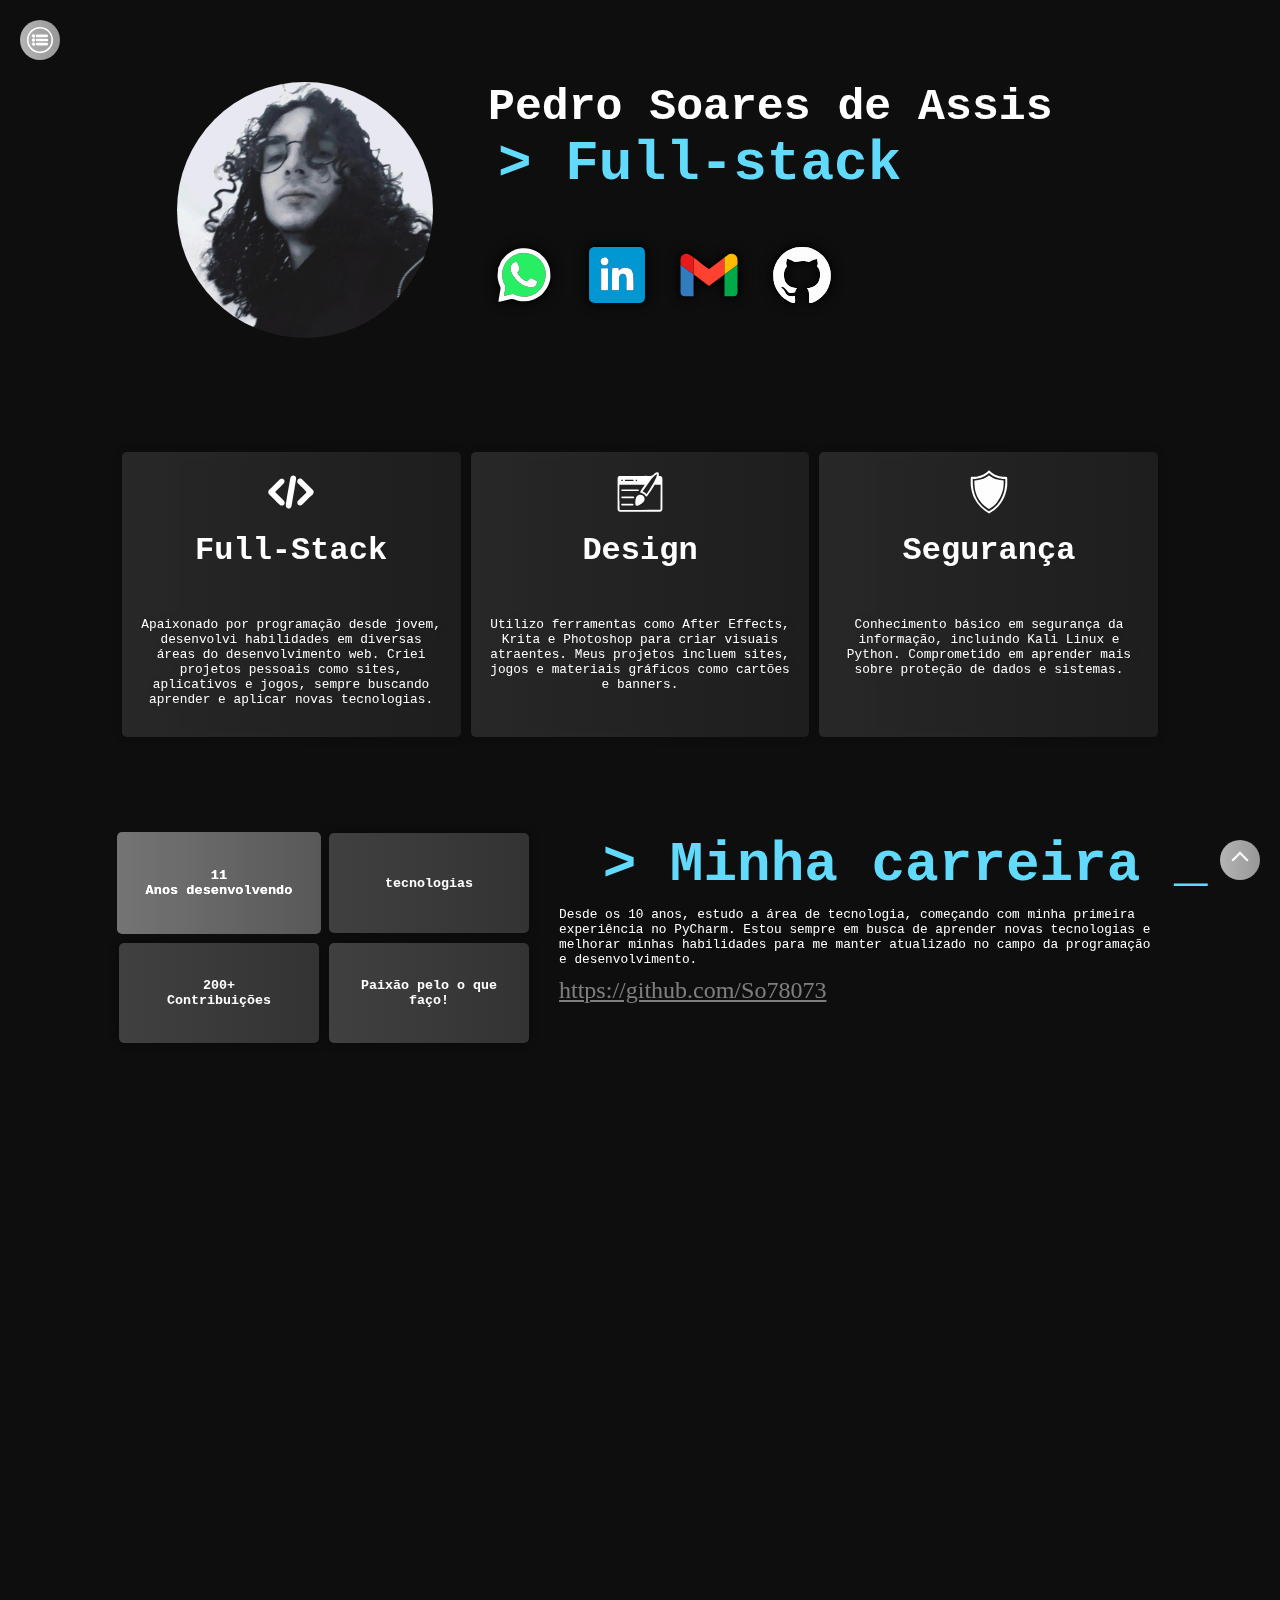
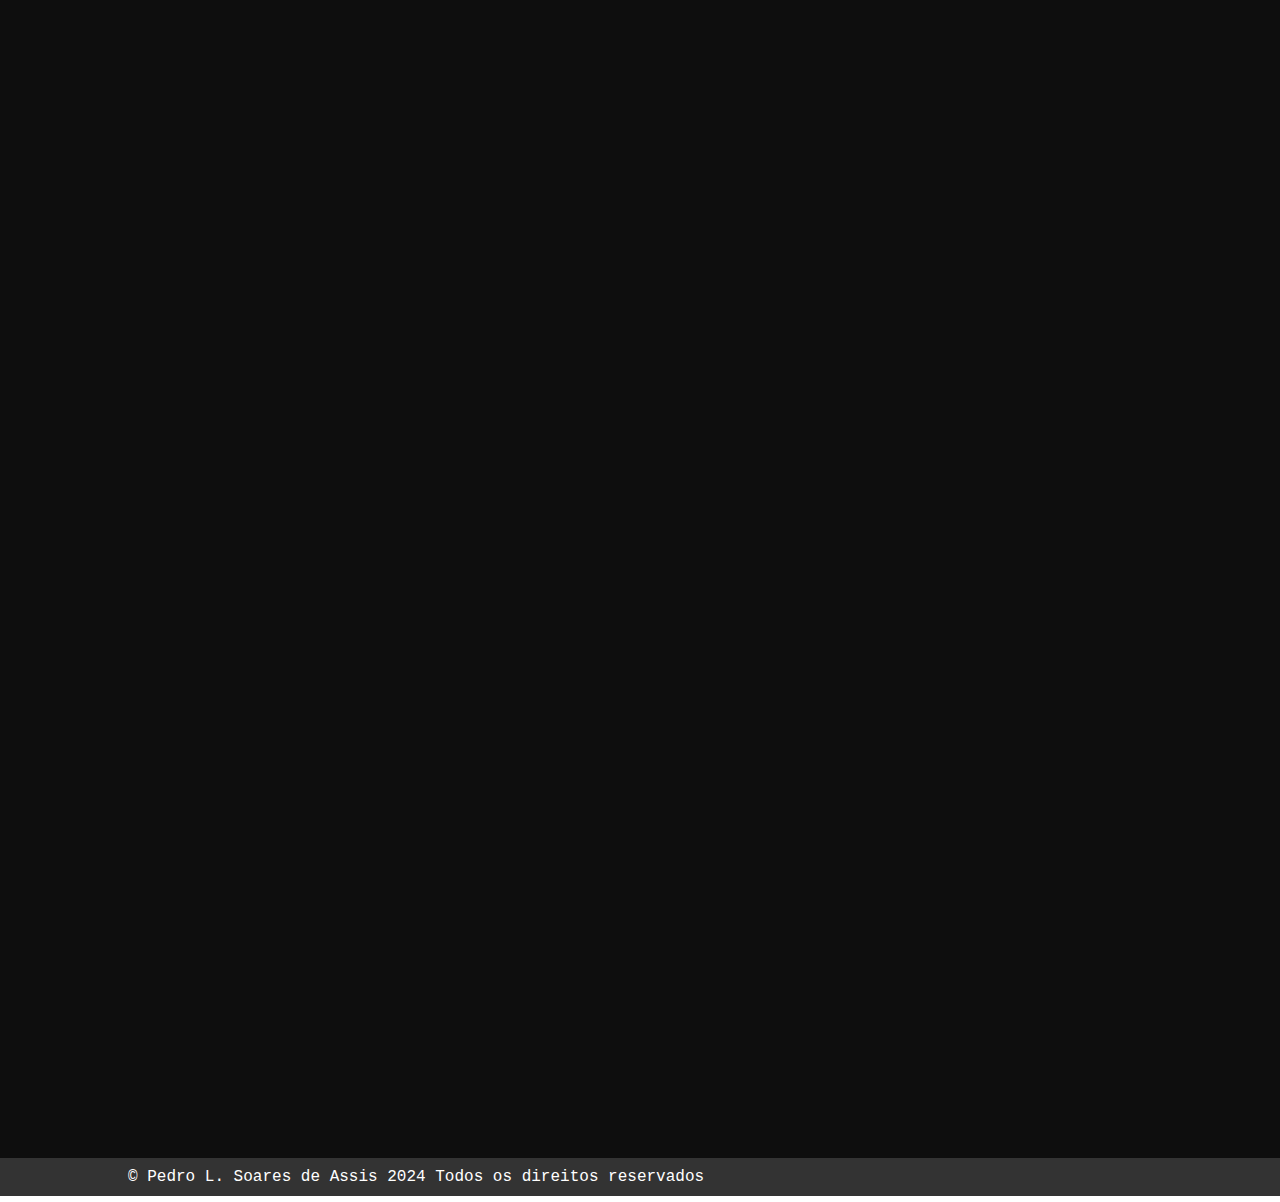
<file: index.html>
<!DOCTYPE html>
<html lang="pt-BR">

<head>
    <meta charset="UTF-8">
    <meta name="viewport" content="width=device-width, initial-scale=1.0">
    <title>Portfólio</title>

    <link rel="stylesheet" href="https://so78073.github.io/portfolio/styles/styles.css">
    <link rel="stylesheet" href="https://so78073.github.io/portfolio/styles/animations.css">
    <link rel="stylesheet" href="https://so78073.github.io/portfolio/styles/reponsive.css">
    <link rel="icon" href="https://raw.githubusercontent.com/So78073/ShizuDevWorks/7996d0c05acd89624d1ce29b5141e325b419d2fb/public/assets/ShizuDevWorksLogo.svg" type="image/x-icon">


    <meta name="viewport" content="width=device-width, initial-scale=1.0, maximum-scale=1.0, user-scalable=no">
</head>

<body>


    <section class="hidden" id="aboltmeRef">
        <div class="apresentation">
            <img src="https://so78073.github.io/portfolio/assets/myPhoto.png" class="myPhoto scaleEffects">

            <div>
                <h1><span class="nameFirst">Pedro Soares de Assis</span><br>
                <span class="destak" id="codeMode"></span></h1>


                <div class="Works">
                    <a href="https://wa.me/3491261878" class="btn whatsapp" target="_blank"><img src="https://so78073.github.io/portfolio/assets/social/whatsapp.svg" alt=""></a>
                    <a href="https://www.linkedin.com/in/pedro-soares-0171771b5/" class="btn linkedin" target="_blank"><img src="https://so78073.github.io/portfolio/assets/social/linkedin.svg" alt=""></a>
                    <a href="https://mail.google.com/mail/?view=cm&fs=1&to=srpedroyshisuk1@gmail.com&su=Assunto%20do%20E-mail&body=Corpo%20do%20e-mail" class="btn email" target="_blank"><img src="https://so78073.github.io/portfolio/assets/social/email.svg" alt="Ícone de e-mail"></a>
                    <a href="https://github.com/So78073" class="btn github" target="_blank"><img src="https://so78073.github.io/portfolio//assets/social/github.svg" alt=""></a>

                </div>
            </div>

        </div>
    </section>

    <section>
        <div class="hidden MySkills">
            <div class="SkillCard scaleEffects">
                <img src="https://so78073.github.io/portfolio/assets/icons/devIcon.svg" alt="">
                <h1>Full-Stack</h1>
                <p>Apaixonado por programação desde jovem, desenvolvi habilidades em diversas áreas do desenvolvimento web. Criei projetos pessoais como sites, aplicativos e jogos, sempre buscando aprender e aplicar novas tecnologias.</p>
            </div>
            <div class="SkillCard scaleEffects">
                <img src="https://so78073.github.io/portfolio/assets/icons/designIcon.svg" alt="">
                <h1>Design</h1>
                <p>Utilizo ferramentas como After Effects, Krita e Photoshop para criar visuais atraentes. Meus projetos incluem sites, jogos e materiais gráficos como cartões e banners.</p>
            </div>
            <div class="SkillCard scaleEffects">
                <img src="https://so78073.github.io/portfolio/assets/icons/SocIcon.svg" alt="">
                <h1>Segurança</h1>
                <p>Conhecimento básico em segurança da informação, incluindo Kali Linux e Python. Comprometido em aprender mais sobre proteção de dados e sistemas.</p>
            </div>

        </div>
    </section>

    <section class="hidden" id="carrerRef">

        <div class="carrer">

            <div class="boxCarrer1">
                
                <div class="separateCardCarrer">
                    <button class="cardcarrer scaleEffects selectedKill"  onclick="selectedSkill(0)">
                        <h1 class="prgf">11<br>Anos desenvolvendo</h1>
                    </button>
                    <button class="cardcarrer scaleEffects"  onclick="selectedSkill(1)">
                        <h1 class="prgf">200+<br>Contribuições</h1>
                    </button>
                </div>
                <div class="separateCardCarrer">
                    <button class="cardcarrer scaleEffects"  onclick="selectedSkill(2)">
                        <h1 class="prgf">tecnologias</h1>
                    </button>
                    <button class="cardcarrer scaleEffects"  onclick="selectedSkill(3)">
                        <h1 class="prgf">Paixão pelo o que faço!</h1>
                    </button>
                </div>
            </div>

            <div class="boxCarrer2">
                <h1> <span class="destak" id="titleSkills"> > Minha carreira _</span></h1>
                <p class="prgf" id="textSkills">Desde os 10 anos, estudo a área de tecnologia, começando com minha primeira experiência no PyCharm. Estou sempre em busca de aprender novas tecnologias e melhorar minhas habilidades para me manter atualizado no campo da programação e desenvolvimento.</p>
                <a href="https://github.com/So78073">https://github.com/So78073</a>
            </div>


        </div>
    </section>


    <section class="hidden" id="projectsRef">
        <div class="ProjectsDaddyDiv">
            <div class="Project" id="Project">

                <div class="hubProjet">
                    <button class="btProjects" mode="R"><div class="Setaleft"></div></button>
                    <div class="TittleConteinerProjetct"></div>
                    <button class="btProjects" mode="L"><div class="Setaright"></div></button>
                </div>

                <div class="ProjectDivShow">

                    <div class="sideProject scaleEffects">
                        <h1 id="title_project">Portfólio</h1> 
                        <h2 id="first_h2">Sobre o projeto</h2>
                        <p id="first_p">O desenvolvimento deste portfólio foi extremamente satisfatório de desenvolver. Ver minhas ideias saírem de uma folha A4 para algo verdadeiramente bonito de se ver é uma sensação muito boa!</p>

                        <h2 class="classTextRevers" id="second_h2">tecnologias usadas</h2>
                        <p class="classTextRevers" id="second_p">No portfólio, utilizei apenas o front-end. Eu até queria implementar alguma API, porém o GitHub Pages não suportaria algo grande.</p>

                    </div>
                    
                    <div class="imageProjectConfigurations">
                        <img src="assets/exemples/page001.png" class="imgProj" id="proj_exemple">
                        <a class="btShowProject" href="https://github.com/So78073" target="_blank" id="linkHook">READ MORE</a>
                    </div>
            
                </div>
            </div>
        </div>
    </section>

    <section class="hidden">
        <div class="Contrateme" id="ContratemeRef">
            <h1> <span class="destak">Freelancer</span></h1>
            <div class="ContratemeArea">
                <div class="ContraCard scaleEffects">
                    <img src="https://so78073.github.io/portfolio/assets/icons/basic.svg" alt="basic">
                    <h1>Basic</h1>
                    <p>Sites 'One Page' com seções e informações diretas, currículos profissionais e apresentações de projetos, além de portfólios de produtos e serviços.</p>
                    <h2 class="price">R$10x<span class="xPriceRight"> de 50.00</span></h2>
                </div>
                <div class="ContraCard scaleEffects">

                    <img src="https://so78073.github.io/portfolio/assets/icons/medium.svg" alt="medium">
                    <h1>Medium</h1>
                    <h2 class="recomendado">Recomendado</h2>
                    <p><br>Personalização de menus e seções multi-página com informações completas de cardápios para bares e restaurantes. Códigos seguros e dinâmicos para garantir o melhor desempenho.</p>
                    <h2 class="price">R$10x<span class="xPriceRight"> de 150.00</span></h2>
                </div>
                <div class="ContraCard scaleEffects">
                    <img src="https://so78073.github.io/portfolio/assets/icons/premium.svg" alt="premium">
                    <h1>Premium</h1>
                    <p>Banco de dados seguro e otimizado, conexão com gateways de pagamento, importação de dados através de APIs, projeto completo de alta qualidade.</p>
                    <h2 class="price">R$X<span class="xPriceRight"> a combinar</span></h2>
                </div>

            </div>
            <button class="btOcamento scaleEffects"><p style="pointer-events: none">Entrar em Contato</p></button>
        </div>
    </section>

    <div class="menu">
        <button class="menuBt"><img src="https://so78073.github.io/portfolio/assets/icons/menu.svg" alt=""></button>
        <ul class="UlMenuConfigurator" style="display: none;">
            <li><a class="BtHub" href="#skillsRef">Sobre</a></li>
            <li><a class="BtHub" href="#carrerRef">Carreira</a></li>
            <li><a class="BtHub" href="#projectsRef">Projetos</a></li>
            <li><a class="BtHub" href="#ContratemeRef">Contrate-me</a></li>
        </ul>

    </div>

    <div class="MenuBack">
        <button class="BackBt"><div class="SetaUpkk"></div></button>
    </div>

    <footer class="footer">
        <div class="container">
            <p>&copy; Pedro L. Soares de Assis 2024 Todos os direitos reservados</p>
        </div>
    </footer>




    <script src="https://so78073.github.io/portfolio/scripts/scripts.js"></script>
    <script src="https://so78073.github.io/portfolio/scripts/projects.js"></script>


</body>

</html>
</file>
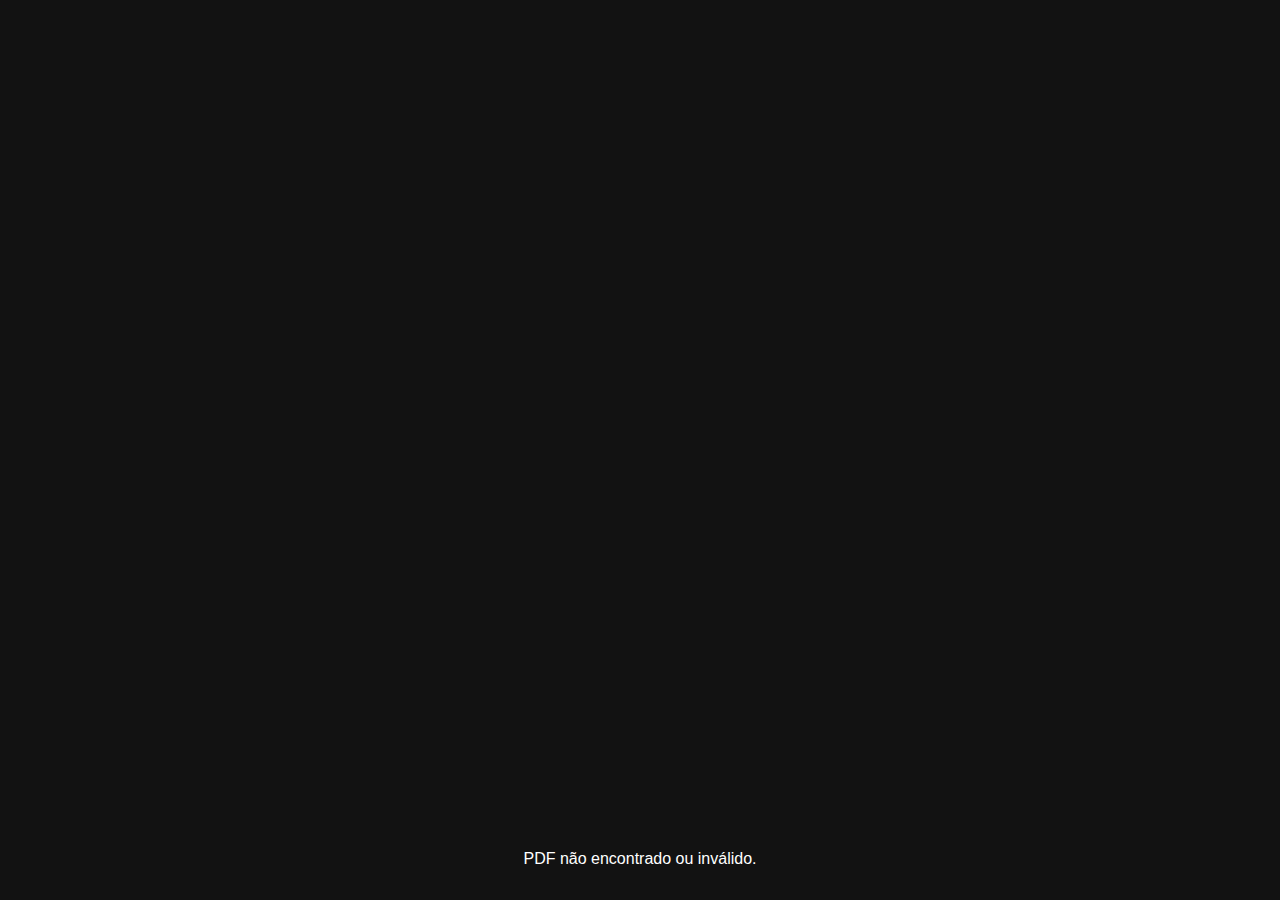
<file: portifolios/index.html>
<!DOCTYPE html>
<html lang="pt-BR">
<head>
    <meta charset="UTF-8">
    <meta name="viewport" content="width=device-width, initial-scale=1.0">
    <title>Portfólio</title>
    <style>
        body {
            font-family: Arial, sans-serif;
            background-color: #121212;
            color: #fff;
            text-align: center;
            margin: 0;
            padding: 0;
        }
        iframe {
            width: 90vw;
            height: 90vh;
            border: none;
            margin-top: 20px;
        }
    </style>
</head>
<body>
    <iframe id="pdfViewer" src="" allowfullscreen></iframe>

    <script>
        function getQueryParam(param) {
            const urlParams = new URLSearchParams(window.location.search);
            return urlParams.get(param);
        }

        const pdfName = getQueryParam('pdf');
        const basePath = 'https://so78073.github.io/portfolio/portifolios/'; 
        const validPdfs = ['shizudev.pdf', 'shizu.pdf', 'max.pdf'];
        const pdfViewer = document.getElementById('pdfViewer');
        
        if (pdfName && validPdfs.includes(pdfName)) {
            pdfViewer.src = basePath + pdfName;
        } else {
            document.body.innerHTML += '<p>PDF não encontrado ou inválido.</p>';
        }
    </script>
</body>
</html>
</file>
